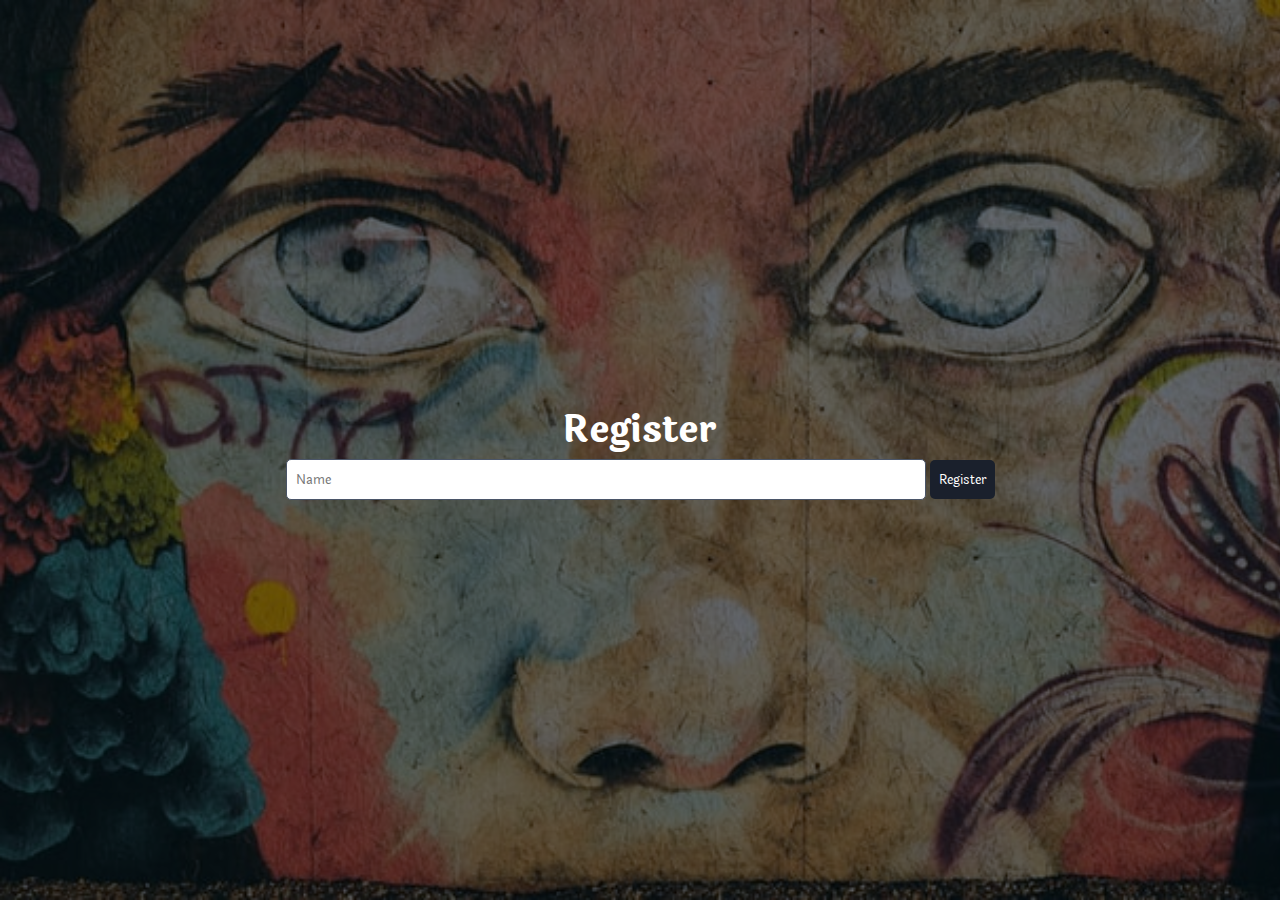
<file: about.html>
<!DOCTYPE html>
<html lang="en">
    <head>
        <meta charset="UTF-8" />
        <meta http-equiv="X-UA-Compatible" content="IE=edge" />
        <meta name="viewport" content="width=device-width, intial-scale=1.0" />
        <link rel="stylesheet" href="./asset/style.css" />
        <link rel="stylesheet" href="./asset/media.css" />
        <title>About</title>
    </head>
    <body>
        <header>
            <h3><a style="text-decoration: none" href="../"> WartG</a></h3>
            <nav>
                <div id="menu">
                    <span></span>
                    <span></span>
                    <span></span>
                </div>
                <div class="drop-down">
                    <a href="#">About</a>
                    <a href="#">Contact</a>
                    <a href="#">Collection</a>
                    <a href="#">Artist</a>
                </div>
            </nav>
        </header>
        <main style="padding: 0px; flex-direction: row">
            <div
                id="bg"
                style="
                    width: 35vw;
                    min-height: 100vh;
                    height: inherit;
                    display: block;
                "
            ></div>
            <div class="about">
                <h1>About</h1>
                <section>
                    <div>
                        <p>
                            Lorem, ipsum dolor sit amet consectetur adipisicing
                            elit. Maiores doloremque magnam earum fuga sint
                            fugit. Temporibus saepe adipisci eveniet, aliquid
                            vitae reiciendis? Repudiandae quidem libero pariatur
                            nam porro quisquam sed.
                        </p>
                    </div>
                    <div>
                        <p>
                            Lorem ipsum dolor sit amet consectetur adipisicing
                            elit. Doloremque iste voluptate, eveniet nemo sed
                            reprehenderit, repellat perspiciatis est similique
                            dolorem dolore reiciendis unde odit placeat iusto
                            sint fugiat, officia tenetur.
                        </p>
                    </div>
                </section>
                <h1>Contact</h1>
                <section>
                    <div>
                        <p>
                            Lorem, ipsum dolor sit amet consectetur adipisicing
                            elit. Maiores doloremque magnam earum fuga sint
                            fugit. Temporibus saepe adipisci eveniet, aliquid
                            vitae reiciendis? Repudiandae quidem libero pariatur
                            nam porro quisquam sed.
                        </p>
                    </div>
                    <div>
                        <p>
                            Lorem ipsum dolor sit amet consectetur adipisicing
                            elit. Doloremque iste voluptate, eveniet nemo sed
                            reprehenderit, repellat perspiciatis est similique
                            dolorem dolore reiciendis unde odit placeat iusto
                            sint fugiat, officia tenetur.
                        </p>
                    </div>
                </section>
            </div>
        </main>

        <script src="./asset/index.js"></script>
    </body>
</html>
</file>
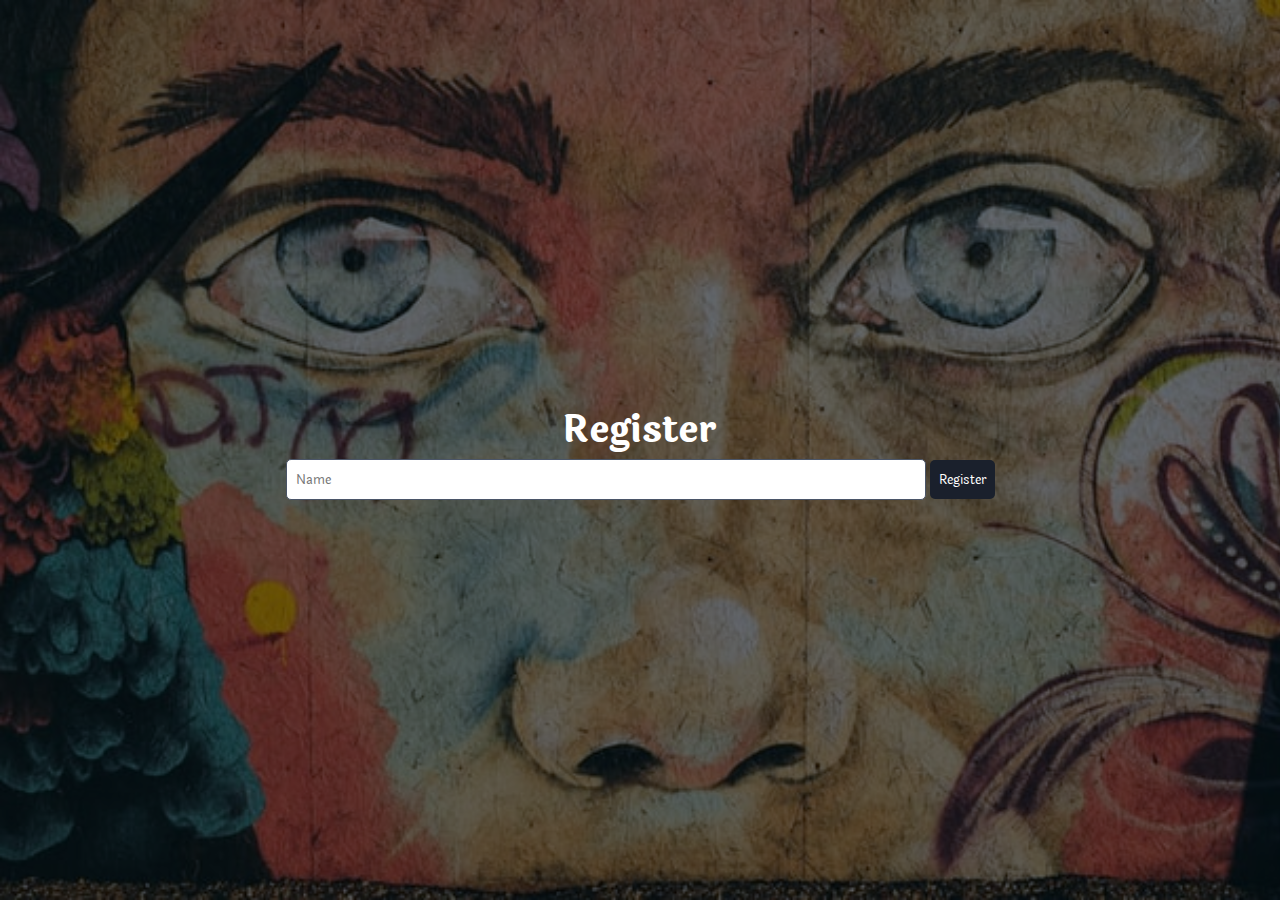
<file: register.html>
<!DOCTYPE html>
<html lang="en">
    <head>
        <meta charset="UTF-8" />
        <meta http-equiv="X-UA-Compatible" content="IE=edge" />
        <meta name="viewport" content="width=device-width, initial-scale=1.0" />
        <link rel="stylesheet" href="./asset/style.css" />
        <link rel="stylesheet" href="./asset/media.css" />
        <title>Register Guest</title>
    </head>
    <body>
        <div id="bg" style="height: 100vh">
            <div class="register">
                <h1>Register</h1>
                <form action="../">
                    <input id="name" type="text" placeholder="Name" />
                    <button type="submit" id="register">Register</button>
                </form>
            </div>
        </div>

        <script>
            const regist = document.getElementById('register');
            regist.addEventListener('click', (e) => {
                let name = document.getElementById('name');
                localStorage.setItem('name', name.value);
            });
        </script>
    </body>
</html>
</file>
<file: asset/style.css>
@import url('https://fonts.googleapis.com/css2?family=Laila:wght@300;400;500;600;700&display=swap');

* {
    margin: 0;
    padding: 0;
    box-sizing: border-box;
    font-family: 'Laila', sans-serif;
    color: #fff;
    max-width: 100%;
}

body {
    min-height: 100vh;
    background-color: #1A202C;
}


header {
    position: fixed;
    height: 4vw;
    width: 100%;
    background-color: #4A5568;
    display: flex;
    justify-content: space-between;
    align-items: center;

}

header h3 {
    margin-left: 2vw;
    font-size: 2vw;
    cursor: pointer;
}

#menu {
    display: flex;
    flex-direction: column;
    visibility: hidden;
}

#menu span {
    width: 30px;
    height: 4px;
    background-color: #fff;
}

#menu span:not(:first-child) {
    margin-top: 5px;
}

nav {
    display: flex;
}

nav a {
    font-size: 1vw;
    text-decoration: none;
    margin-right: 2vw;
}

nav a:hover {
    text-decoration: underline;
}

main {
    display: flex;
    padding: 1vw;
}


#bg {
    background-image: url(image/main_background.jpg);
    width: 100vw;
    height: 80vh;
    background-size: cover;
    background-color: #4a5568cd;
    background-blend-mode: multiply;
    display: flex;
    align-items: center;
    justify-content: center;
    flex-direction: column;
}

#bg h1 {
    text-transform: capitalize;
    font-size: 3vw;
    text-align: center;
    font-weight: 700;
}

#bg p {
    font-size: 1.2vw;
    letter-spacing: 0.3vw;
    font-weight: 100;
}

#bg img {
    margin-top: 4vw;
    width: 2vw;
    cursor: pointer;
}

#bg img:not(:last-child) {
    margin-right: 2vw;
}

#content {
    min-height: 100vh;
    display: flex;
    padding: 3vw;
    flex-direction: column;
}

article {
    width: 70vw;
    text-align: justify;
}

article:not(:first-child) {
    margin-top: 5vw;
}

article img {
    width: 70vw;
    height: 70vh;
    object-fit: cover;
}

article p {
    font-weight: 100;
    margin-top: 2vw;
    font-size: 1.2vw;
}

article p:nth-child(3) {
    text-indent: 2vw;
}

.thumbnail {
    width: 100%;
    height: fit-content;
    padding: 0.7vw;
    box-shadow: 0px 0px 10px rgba(0, 0, 0, 1);
}

aside {
    width: 100%;
    padding: 1.5vw;
    font-size: 1.2vw;
    height: fit-content;
}

aside a {
    text-decoration: none;
}

aside li {
    margin-top: 2vw;
    list-style: none;
}


footer {
    position: relative;
    bottom: 0%;
    left: 0%;
    height: 12vw;
    background-color: #1A202C;
    width: 100%;
    border-top: 2px solid #4A5568;
    padding: 2vw;
    display: flex;
    justify-content: space-between;
}

footer div {
    flex-grow: 1;
}

#footer-left {
    display: flex;
    align-items: center;
}

#footer-left span {
    margin-left: 2vw;
    display: flex;
    justify-content: space-evenly;
    flex-direction: column;
    height: 100%;
    font-weight: 100;
}

#footer-left h1 {
    font-size: 3vw;

}

#footer-right {
    display: flex;
    align-items: center;
    justify-content: space-around;
}

#footer-right a:not(:first-child) {
    margin-left: 1vw;
}

.register input {
    width: 50vw;
    padding: 1vh;
    border-radius: 5px;
    outline: none;
    border: 1px solid #4A5568;
    color: #000;
}

.register button {
    background-color: #1A202C;
    padding: 1vh;
    border-radius: 5px;
    border: none;
}

.about {
    position: relative;
    width: 100%;
    height: 100%;
    right: 0;
    display: flex;
    align-items: center;
    justify-content: start;
    flex-direction: column;
}

.about h1 {
    margin-top: 5vw;
}

.about section {
    display: flex;
}

.about section div {
    padding: 2vw;
}
</file>
<file: asset/media.css>
@media screen and (max-width:768px) {
    header {
        height: 7vh;
    }

    header h3 {
        margin-left: 3vw;
        font-size: 3vw;
    }

    nav a {
        font-size: 2vw;
        margin-right: 2vw;
    }

    #bg {
        height: 70vh;
    }

    #bg h1 {
        font-size: 4vw;
    }

    #bg p {
        font-size: 1.5vw;
        letter-spacing: 0.5vw;
    }

    #bg img {
        margin-top: 5vh;
        width: 4vh;
    }

    article p {
        font-size: 1.2vh;
    }


    article img {
        width: 100%;
        height: 30vh;
    }

    .thumbnail {
        padding: 1vh;
    }

    aside {
        font-size: 1.5vh;
    }
}

@media screen and (max-width: 425px) {
    header {
        height: 8vh;
        z-index: 10;
    }

    header h3 {
        margin-left: 4vw;
        font-size: 5vw;
    }

    #menu {
        visibility: visible;
        margin-right: 20px;
        z-index: 10;
    }

    .drop-down {
        opacity: 0;
        z-index: 0;
        position: absolute;
        height: 100px;
        display: flex;
        flex-direction: column;
        justify-content: space-around;
        top: 3rem;
        background-color: #4A5568;
        padding: 10px;
        right: -5rem;
        transition: all ease 1s;
    }

    nav a {
        font-size: 3vw;
        margin-right: 2.5vw;
    }

    #bg {
        height: 80vh;
    }

    #bg h1 {
        font-size: 3vh;
    }

    #bg p {
        font-size: 1vh;
        letter-spacing: 0.5vw;
        width: 80%;
        text-align: center;
        margin-top: 1vh;
    }

    #bg img {
        margin-top: 3vh;
        width: 4vh;
    }

    main {
        flex-direction: column;
    }

    article {
        width: 100%;
    }

    article p {
        font-size: 1.3vh;
    }

    article p:nth-child(3) {
        text-indent: 2vh;
    }

    article img {
        width: 100%;
        height: 30vh;
    }

    .thumbnail {
        padding: 1vh;
    }

    aside {
        display: none;
    }

    #footer-left h1 {
        font-size: 2.5vh;

    }

    #footer-left p {
        font-size: 2vw;

    }

    #footer-right a {
        font-size: 2vw;

    }

    .register h1 {
        font-size: 2vh;
    }

    .register form {
        display: flex;
        flex-direction: column;
        width: 100%;
        align-items: center;
    }

    .register input {
        padding: 1vw;
        width: 70vw;
    }

    .register button {
        padding: 1vw;
        width: 20vw;
        margin-top: 1vh;
    }

    .about h1 {
        margin-top: 10vh;
    }

    .about p {
        font-size: 1.5vh;
    }

}
</file>
